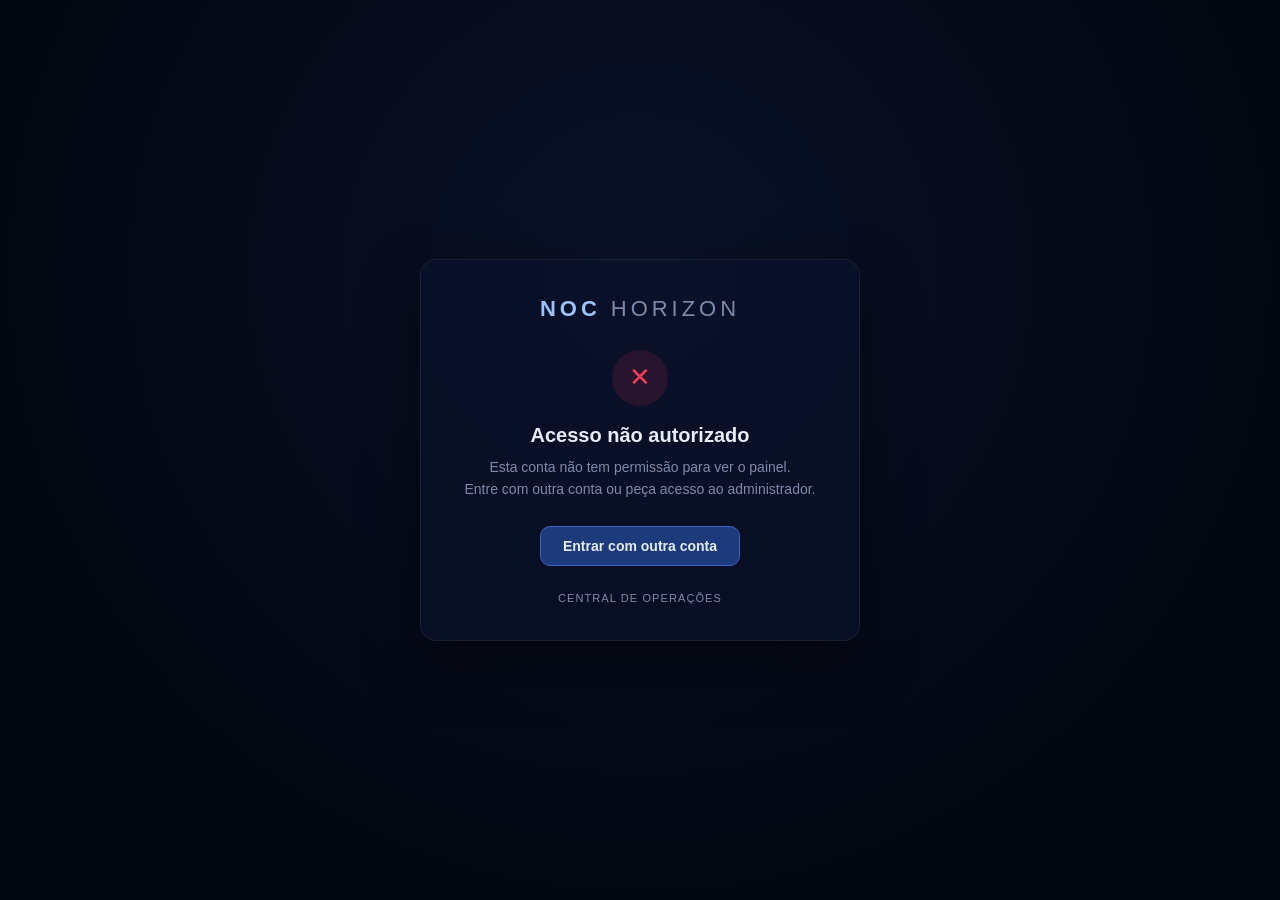
<file: public/acesso-negado.html>
<!DOCTYPE html>
<html lang="pt-BR">
<head>
<meta charset="UTF-8" />
<meta name="viewport" content="width=device-width, initial-scale=1" />
<title>Acesso não autorizado · NOC Horizon</title>
<link rel="icon" href="/favicon.svg" type="image/svg+xml" />
<link rel="stylesheet" href="/public/auth.css" />
</head>
<body>
  <main class="card">
    <div class="brand"><span class="noc">NOC</span> <span class="light">HORIZON</span></div>
    <div class="icon denied">✕</div>
    <h2>Acesso não autorizado</h2>
    <p>Esta conta não tem permissão para ver o painel.<br />
       Entre com outra conta ou peça acesso ao administrador.</p>
    <a class="button" href="/" data-logout-to="/">Entrar com outra conta</a>
    <div class="footer">CENTRAL DE OPERAÇÕES</div>
  </main>
  <script src="/public/auth.js"></script>
</body>
</html>
</file>
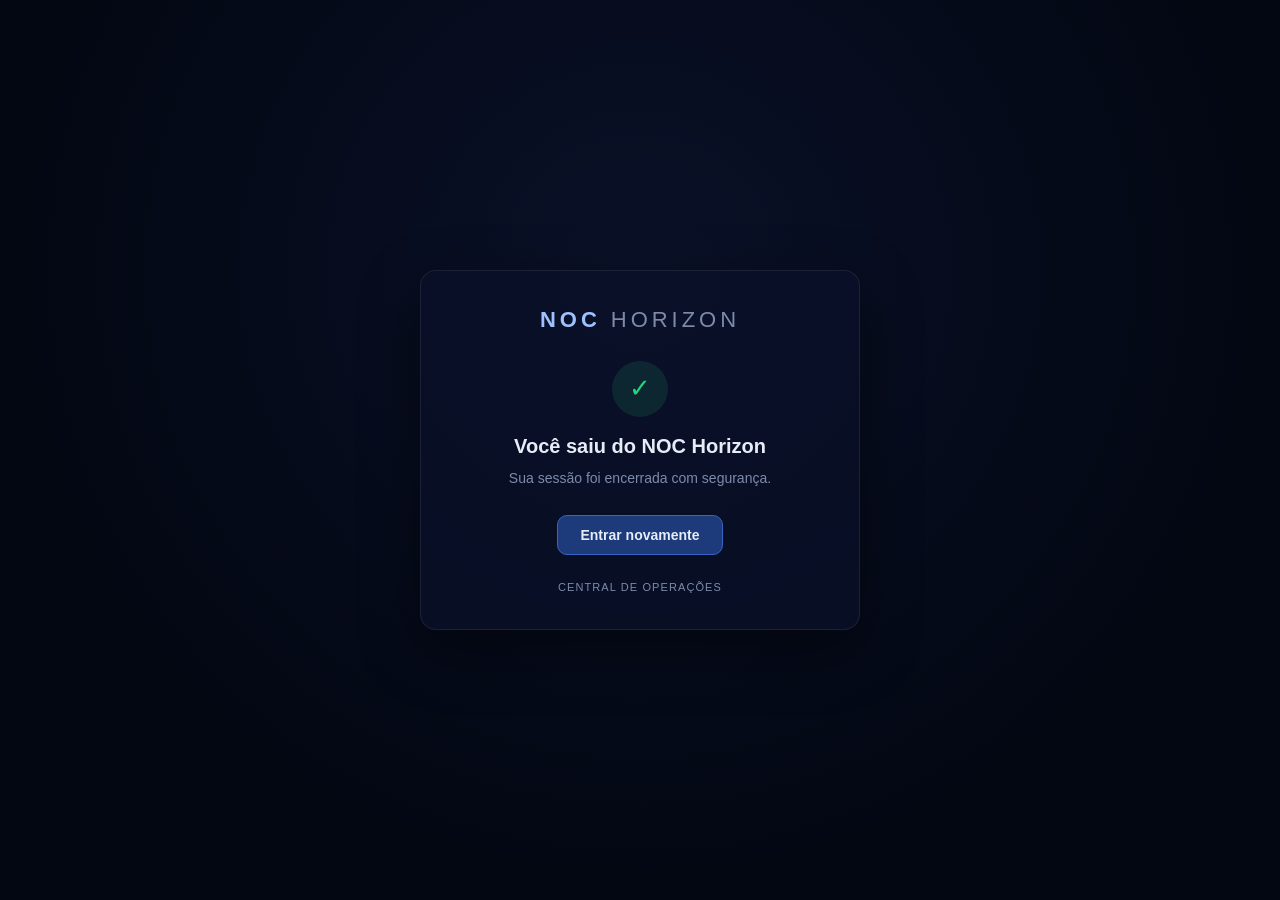
<file: public/saiu.html>
<!DOCTYPE html>
<html lang="pt-BR">
<head>
<meta charset="UTF-8" />
<meta name="viewport" content="width=device-width, initial-scale=1" />
<title>Você saiu · NOC Horizon</title>
<link rel="icon" href="/favicon.svg" type="image/svg+xml" />
<link rel="stylesheet" href="/public/auth.css" />
</head>
<body>
  <main class="card">
    <div class="brand"><span class="noc">NOC</span> <span class="light">HORIZON</span></div>
    <div class="icon bye">✓</div>
    <h2>Você saiu do NOC Horizon</h2>
    <p>Sua sessão foi encerrada com segurança.</p>
    <a class="button" href="/">Entrar novamente</a>
    <div class="footer">CENTRAL DE OPERAÇÕES</div>
  </main>
</body>
</html>
</file>
<file: public/auth.css>
/* Páginas públicas do login (acesso negado / saída) — mesmo visual do painel */
:root {
  --bg-deep: #030712;
  --bg-mid: #0a1128;
  --text: #e6edf7;
  --muted: #7d8bab;
  --ok: #22d67a;
  --critical: #ff3b5c;
}
* { box-sizing: border-box; }
html, body {
  margin: 0;
  min-height: 100%;
  background: radial-gradient(ellipse at 50% 30%, var(--bg-mid) 0%, var(--bg-deep) 70%);
  color: var(--text);
  font-family: -apple-system, BlinkMacSystemFont, "Segoe UI", sans-serif;
}
body {
  display: flex;
  align-items: center;
  justify-content: center;
  min-height: 100vh;
  padding: 24px;
}
.card {
  width: 100%;
  max-width: 440px;
  padding: 36px 32px;
  border-radius: 16px;
  border: 1px solid rgba(255, 255, 255, 0.08);
  background: rgba(10, 17, 40, 0.75);
  box-shadow: 0 20px 60px rgba(0, 0, 0, 0.45);
  text-align: center;
}
.brand {
  margin: 0 0 28px;
  font-size: 22px;
  letter-spacing: 0.18em;
}
.brand .noc { font-weight: 800; color: #9cc3ff; }
.brand .light { font-weight: 300; color: var(--muted); }
.icon {
  width: 56px;
  height: 56px;
  margin: 0 auto 18px;
  border-radius: 50%;
  display: flex;
  align-items: center;
  justify-content: center;
  font-size: 26px;
}
.icon.denied { background: rgba(255, 59, 92, 0.12); color: var(--critical); }
.icon.bye { background: rgba(34, 214, 122, 0.12); color: var(--ok); }
h2 { margin: 0 0 10px; font-size: 20px; }
p { margin: 0 0 26px; color: var(--muted); font-size: 14px; line-height: 1.55; }
.button {
  display: inline-block;
  padding: 11px 22px;
  border-radius: 10px;
  background: #1d3a7a;
  border: 1px solid #3a63c4;
  color: var(--text);
  font-size: 14px;
  font-weight: 600;
  text-decoration: none;
}
.button:hover { background: #24479a; }
.footer { margin-top: 26px; font-size: 11px; letter-spacing: 0.1em; color: var(--muted); }
</file>
